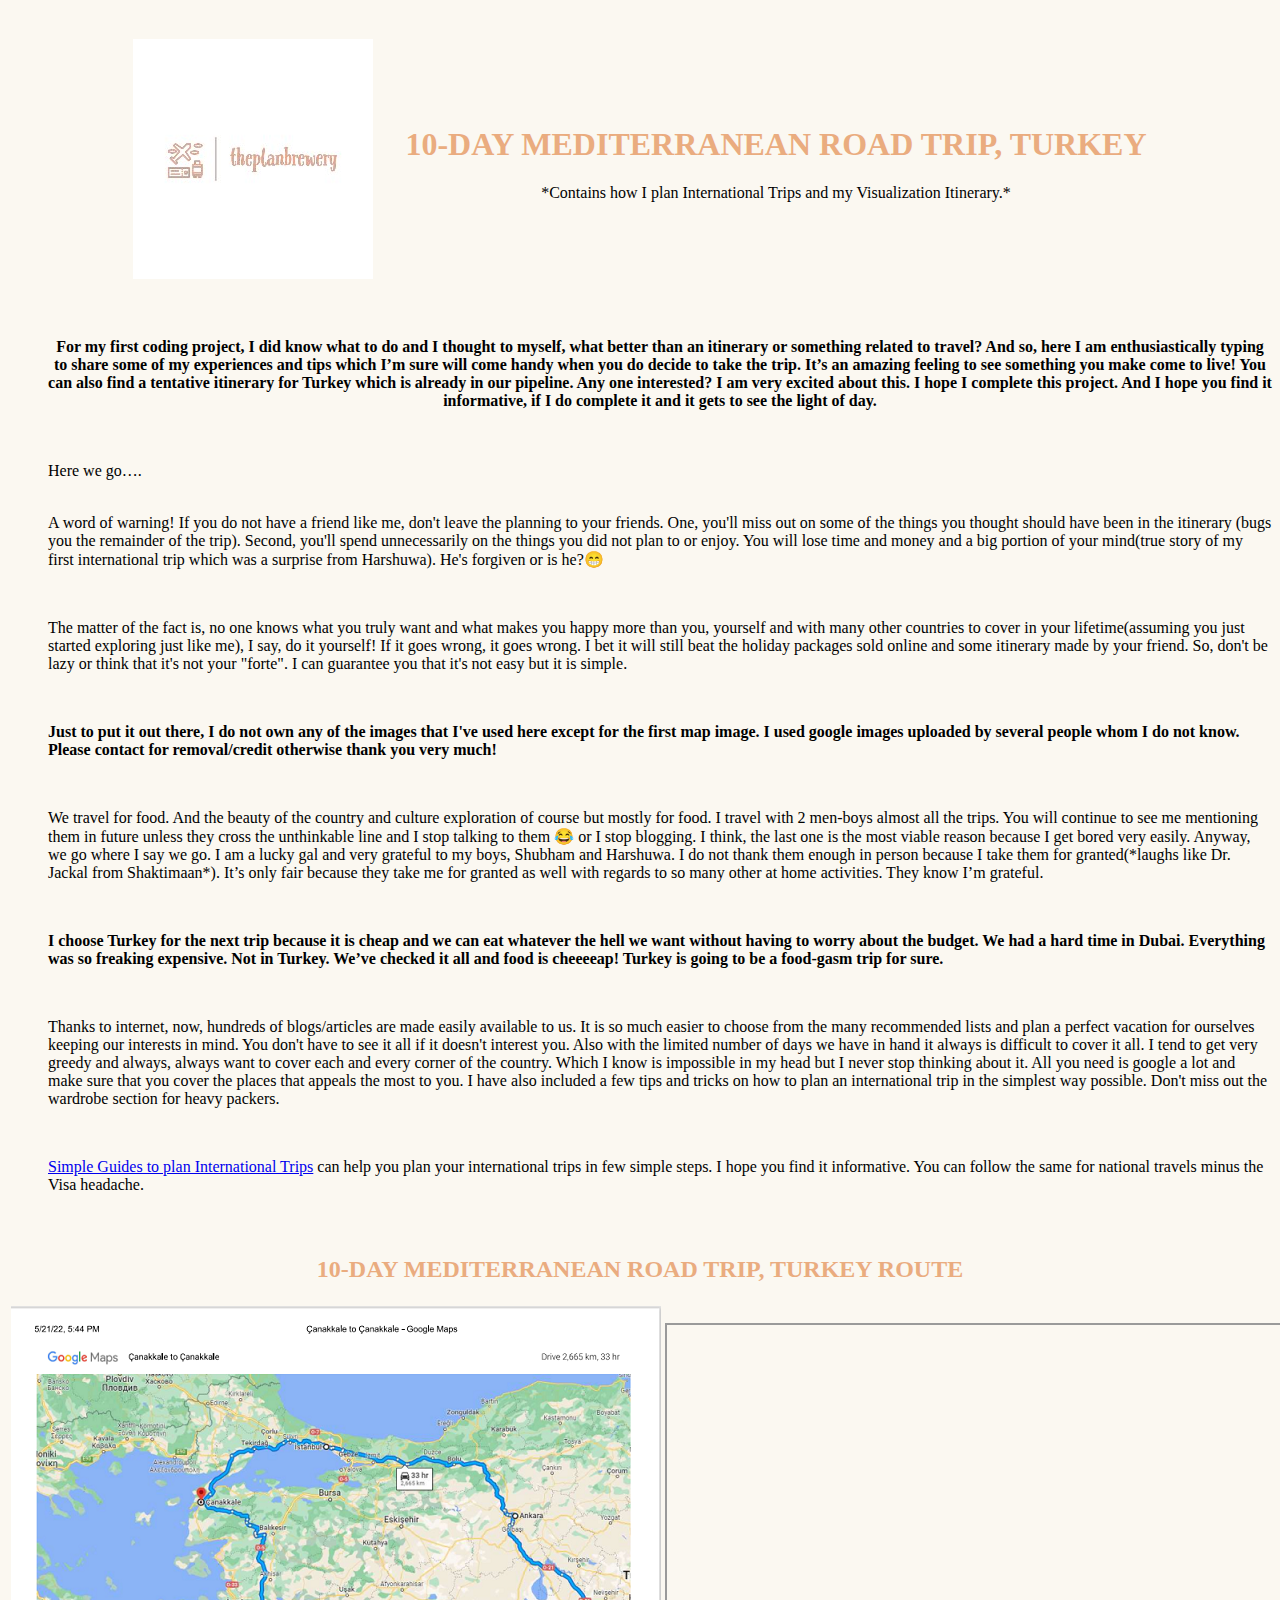
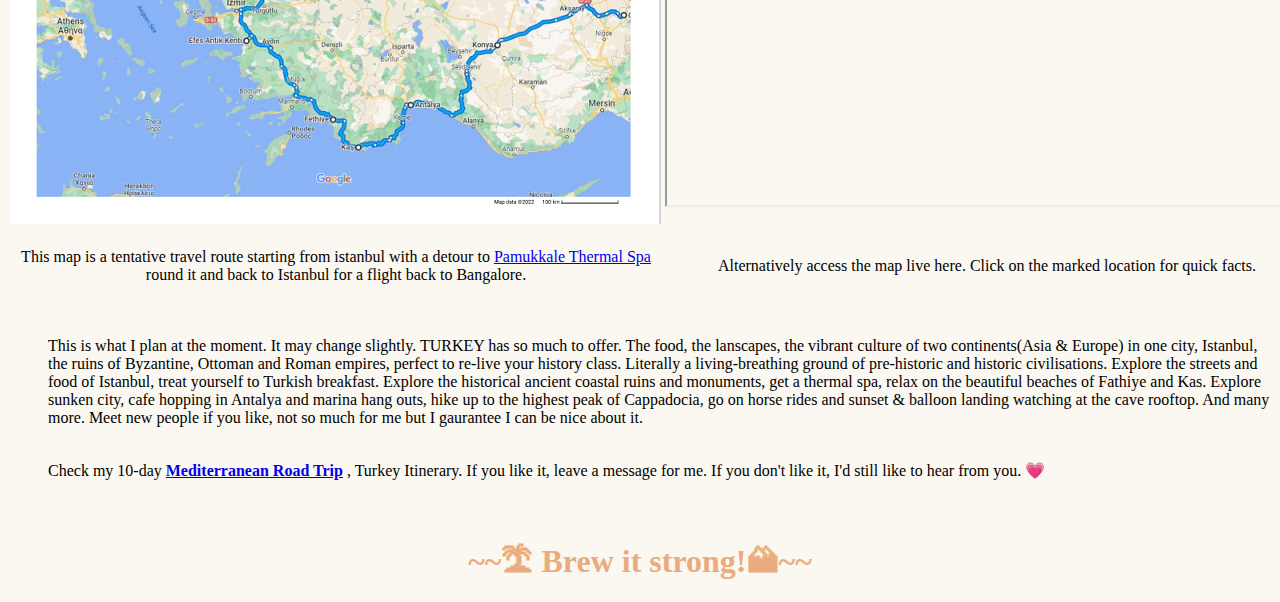
<file: index.html>
<!DOCTYPE html>
<html lang="en" dir="ltr">

<head>
  <meta charset="utf-8">
  <title>The Plan Brewery</title>
  <link rel="stylesheet" href="css/style.css">

</head>

<body>
  <table align="center" cellspacing="30">
    <tr>
      <td align="left"><img src="logo.jpg" alt=""></td>
      <td>
        <h1><strong>10-DAY MEDITERRANEAN ROAD TRIP, TURKEY</strong></h1>
        <p align="center">*Contains how I plan International Trips and my Visualization Itinerary.*</p>
      </td>
    </tr>
  </table>
  <hr>
  <ul>
    <p align="center">
      <strong>For my first coding project, I did know what to do and I thought to myself, what better than an itinerary or something related to travel? And so, here I am enthusiastically typing to share some of my experiences and tips which I’m sure
        will come
        handy when you do decide to take the trip. It’s an amazing feeling to see something you make come to live! You can also find a tentative itinerary for Turkey which is already in our pipeline. Any one interested? I am very excited about this.
        I
        hope I complete this project. And I hope you find it informative, if I do complete it and it gets to see the light of day. <p>
      </strong>
    </p><br>
    <br>
    Here we go….
    <br>
    <br>
    <p> A word of warning! If you do not have a friend like me, don't leave the planning to your friends. One, you'll miss out on some of the things you thought should have been in the itinerary (bugs you the remainder of the trip). Second,
      you'll spend unnecessarily on the things you did not plan to or enjoy. You will lose time and money and a big portion of your mind(true story of my first international trip which was a surprise from Harshuwa). He's forgiven or is he?😁
    </p>
    <br>
    <p> The matter of the fact is, no one knows what you truly want and what makes you happy more than you, yourself and with many other countries to cover in your lifetime(assuming you just started exploring
      just like me), I say, do it yourself! If it goes wrong, it goes wrong. I bet it will still beat the holiday packages sold online and some itinerary made by your friend. So, don't be lazy or think that it's not your "forte". I can guarantee you
      that
      it's not easy but it is simple.
    </p>
    <br>
    <p> <strong> Just to put it out there, I do not own any of the images that I've used here except for the first map image. I used google images uploaded by several people whom I do not know. Please contact for removal/credit otherwise thank you
        very much!
      </strong>
    </p>
    <br>
    <p> We travel for food. And the beauty of the country and culture exploration of course but mostly for food. I travel with 2 men-boys almost all the trips. You will continue to see me mentioning them in future unless they cross the unthinkable
      line and I stop talking to them 😂 or I stop blogging. I think, the last one is the most viable reason because I get bored very easily. Anyway, we go where I say we go. I am a lucky gal and very grateful to my boys, Shubham and Harshuwa. I do
      not
      thank them enough in person because I take them for granted(*laughs like Dr. Jackal from Shaktimaan*). It’s only fair because they take me for granted as well with
      regards to so many other at home activities. They know I’m grateful.
    </p>
    <br>
    <p> <strong>I choose Turkey for the next trip because it is cheap and we can eat whatever the hell we want without having to worry about the budget. We had a hard time in Dubai. Everything was so freaking expensive. Not in Turkey. We’ve checked
        it all and food is
        cheeeeap! Turkey is going to be a food-gasm trip for sure. </strong>
    </p>
    <br>

    </p>
    Thanks to internet, now, hundreds of blogs/articles are made easily available to us.
    It is so much easier to choose from the many recommended lists and plan a perfect vacation for ourselves keeping our interests in mind. You don't have to see it all if it doesn't interest you. Also with the limited number of days we have in hand
    it always is difficult to cover it all. I tend to get very greedy and always, always want to cover each and every corner of the country. Which I know is impossible in my head but I never stop thinking about it.
    All you need is google a lot and make sure that you cover the places that appeals the most to you. I have also included a few tips and tricks on how to plan an international trip in the simplest way possible. Don't miss out the wardrobe section
    for heavy packers.
    </p>
  </ul>

  <br>
  <ul>
    <p> <a href="guide.html">Simple Guides to plan International Trips</a> can help you plan your international trips in few simple steps. I hope you find
      it informative. You can follow the same for national travels minus the Visa headache.</p>

  </ul>
  <hr>
  <br>
  <h2 align="center">10-DAY MEDITERRANEAN ROAD TRIP, TURKEY ROUTE</h2>
  <table>
    <tr>
      <td> <img src="turkeymap.png" alt=""></td>
      <td>
        </p><iframe src="https://www.google.com/maps/d/embed?mid=1EKnJUUaHpJrd87SySIO_nhVzoOK818Sr&ehbc=2E312F" width="640" height="480"></iframe></p>
      </td>
    </tr>

    <tr>
      <td>
        <p align="center">This map is a tentative travel route starting from istanbul with a detour to <a href="https://www.google.com/maps/d/u/0/edit?mid=16Fi_LjUqOW6vdgie3k7AO9j50awQN2el&usp=sharing">Pamukkale Thermal Spa</a> round it and back to
          Istanbul for a
          flight back to Bangalore.</p>
      </td>
      <td>
        <p align="center">Alternatively access the map live here. Click on the marked location for quick facts.</p>
      </td>
    </tr>
  </table>

  <br>
  <ul>
    <p>This is what I plan at the moment. It may change slightly. TURKEY has so much to offer. The food, the lanscapes, the vibrant culture of two continents(Asia & Europe) in one city, Istanbul, the ruins of Byzantine, Ottoman and Roman empires,
      perfect to re-live your history class. Literally a living-breathing ground of pre-historic and historic civilisations. Explore the streets and food of Istanbul, treat yourself to Turkish breakfast. Explore the historical ancient coastal ruins
      and monuments, get a thermal spa, relax on the beautiful beaches of Fathiye and Kas. Explore sunken city, cafe hopping in Antalya and marina hang outs, hike up to the highest peak of Cappadocia, go on horse rides and sunset & balloon landing
      watching at the cave rooftop. And many more. Meet new people if you like, not so much for me but I gaurantee I can be nice about it.
    <p>
      <br>
      Check my 10-day <strong><a href="itinerary.html">Mediterranean Road Trip</a></strong>
      , Turkey Itinerary. If you like it, leave a message for me. If you don't like it, I'd still like to hear from you. 💗

  </ul>
  <br>
  <hr>
  <h1 align="center">~~🏝 Brew it strong!🏔~~</h1>
</body>

</html>
</file>
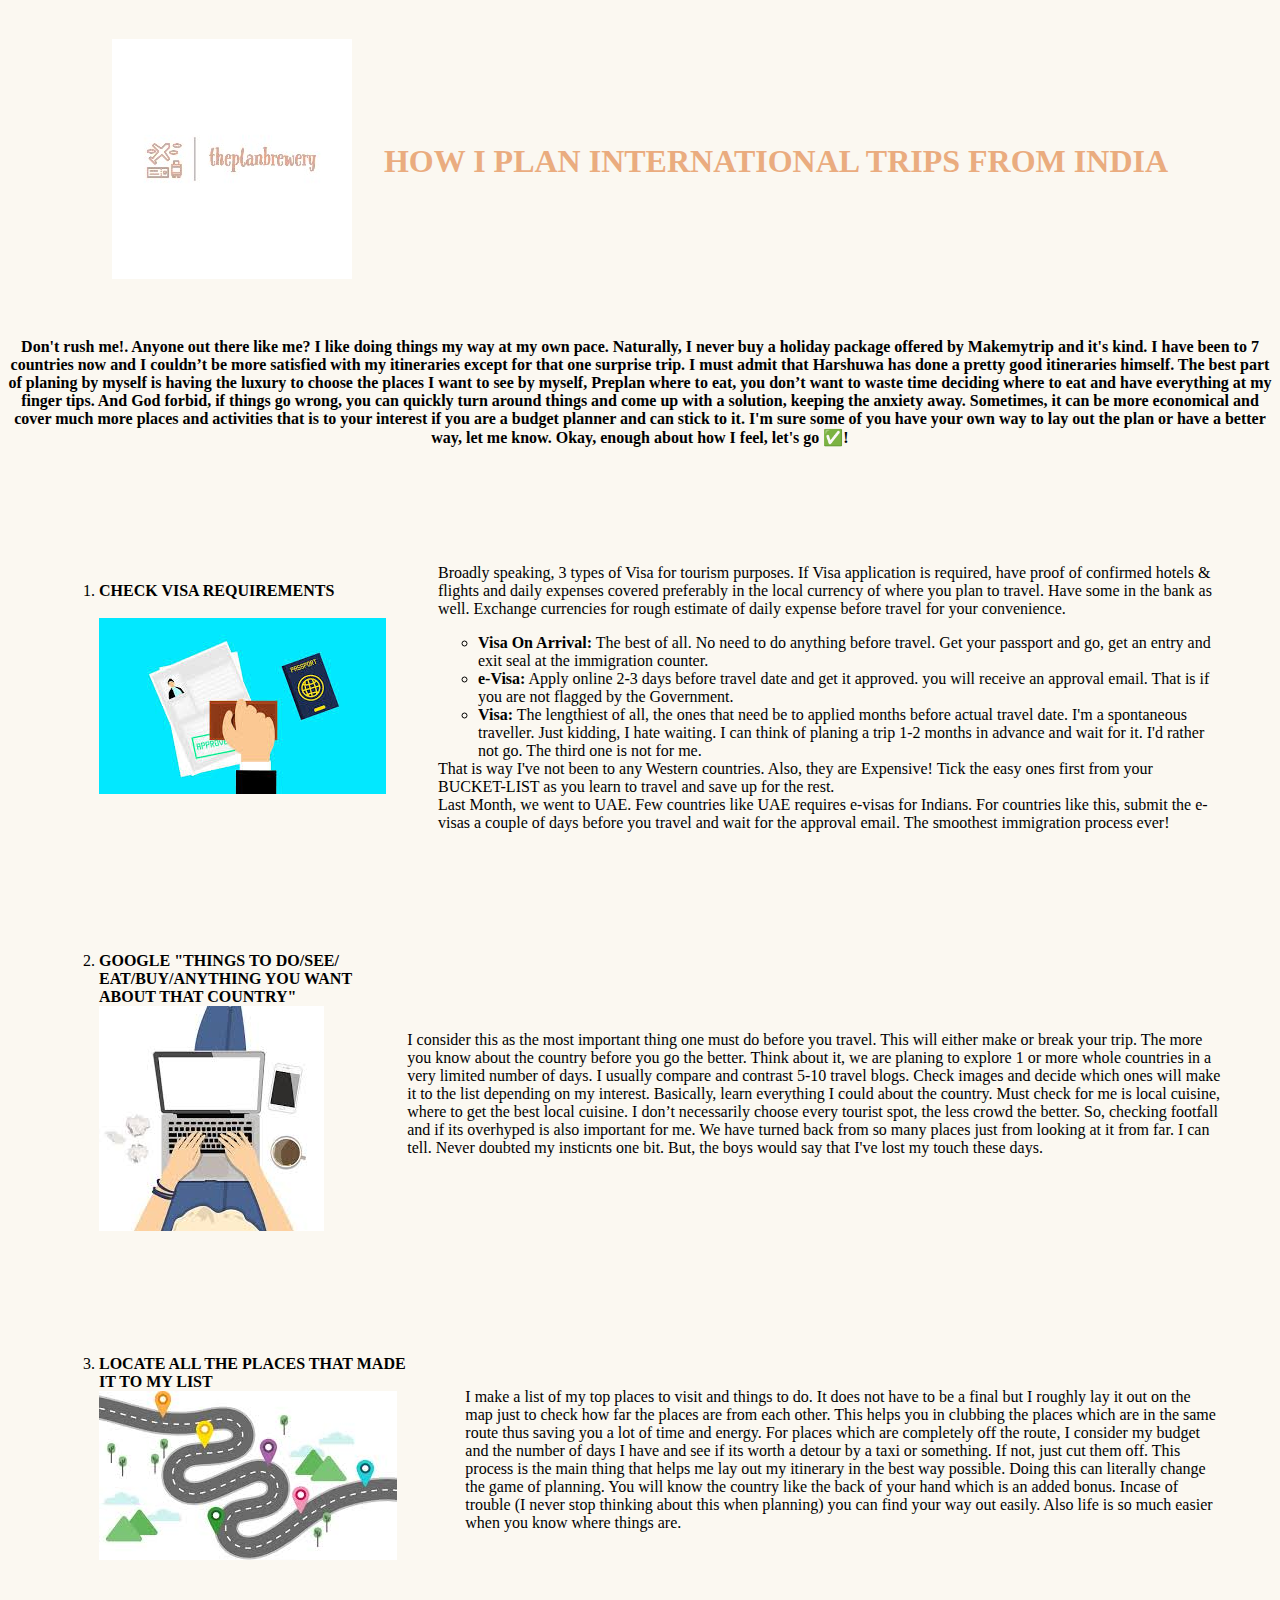
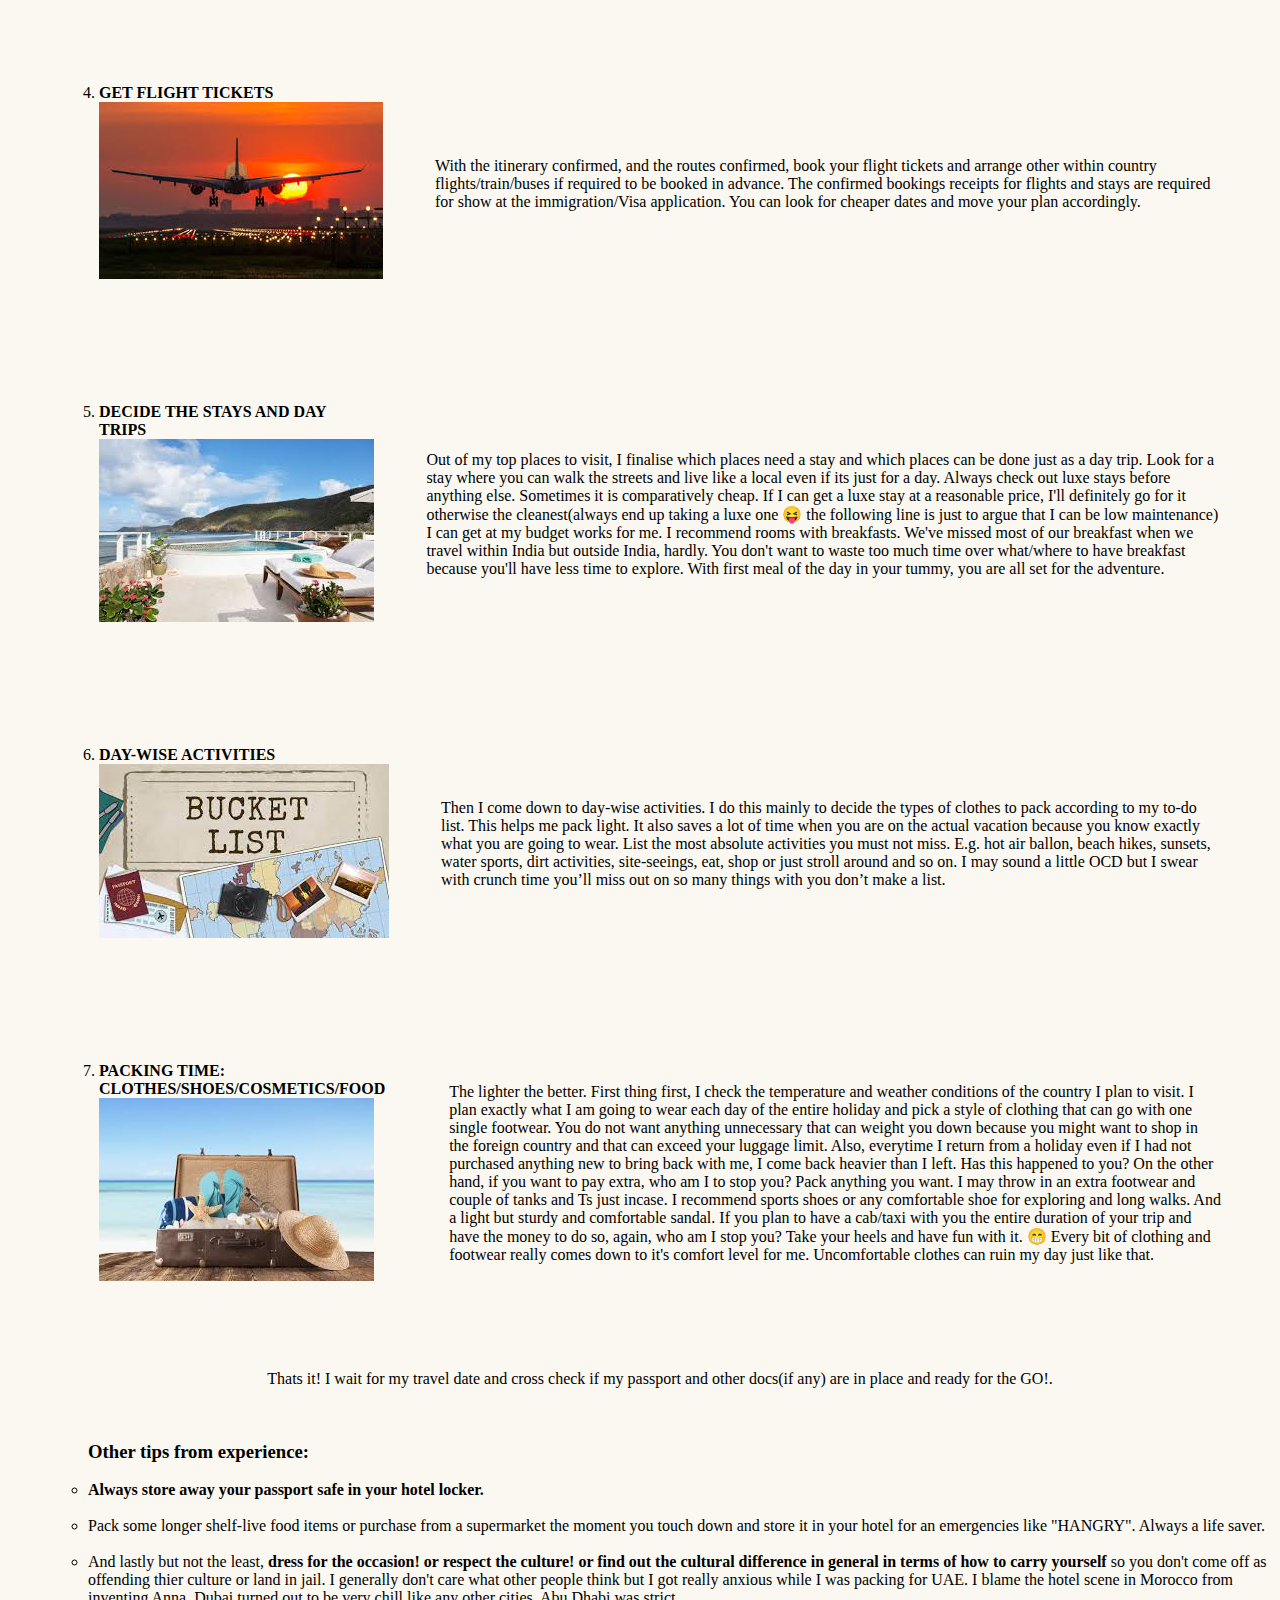
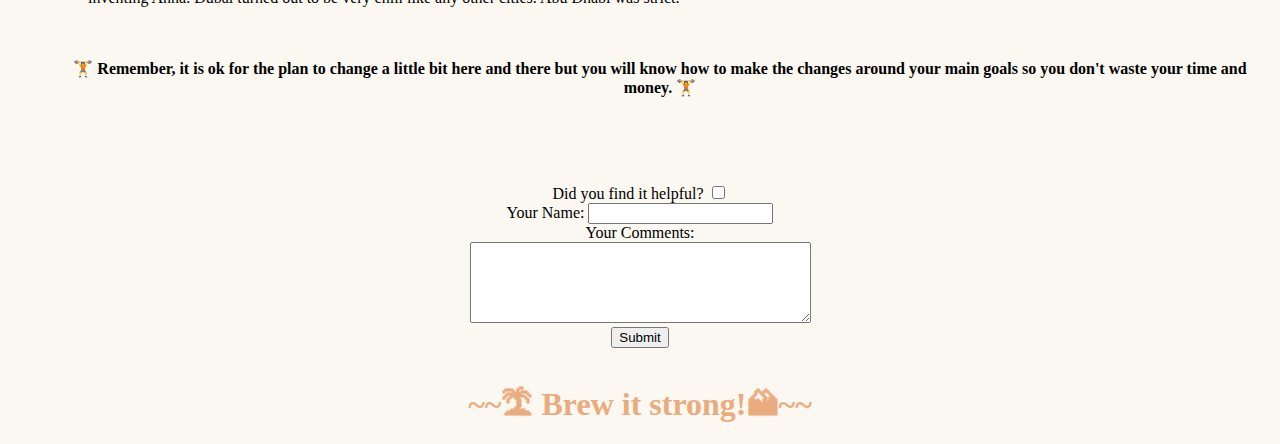
<file: guide.html>
<!DOCTYPE html>
<html lang="en" dir="ltr">

<head>
  <meta charset="utf-8">
  <title>HOW I PLAN INTERNATIONAL TRIPS</title>
  <link rel="stylesheet" href="css/style.css">

</head>

<body>
  <table align="center" cellspacing="30">
    <tr>
      <td align="left"><img src="logo.jpg" alt=""></td>
      <td>
        <h1><strong>HOW I PLAN INTERNATIONAL TRIPS FROM INDIA</strong></h1>
      </td>
    </tr>
  </table>
  <hr>
  <p align="center"> <strong>Don't rush me!. Anyone out there like me? I like doing things my way at my own pace. Naturally, I never buy a holiday package offered by Makemytrip and it's kind. I have been to 7 countries now and I couldn’t be more
      satisfied with my
      itineraries except for that one surprise trip. I must admit that Harshuwa has done a pretty good itineraries himself. The best part of planing by myself is having the luxury to choose the places I want to see by myself, Preplan where to eat,
      you
      don’t want to waste time deciding where to eat and have everything at my finger tips. And God forbid, if things go wrong, you can quickly turn around things and come up with a solution, keeping the anxiety away. Sometimes, it can be more
      economical and cover much more places and activities that is
      to your interest if you are a budget planner and can stick to it. I'm sure some of you have your own way to lay out the plan or have a better way, let me know. Okay, enough about how I feel, let's go ✅!
    </strong> </p>
  <br>
  <ol>
    <table cellspacing="50">
      <tr>
        <td align="left">
          <li><strong>CHECK VISA REQUIREMENTS</strong> </li>
          <br><img src="visa.jpg" alt="Visa">
        </td>
        <td>
          <p> Broadly speaking, 3 types of Visa for tourism purposes. If Visa application is required, have proof of confirmed hotels & flights and daily expenses covered preferably in the local currency of where you plan to travel. Have some in the
            bank as well. Exchange
            currencies for rough estimate of daily expense before travel for your convenience.
          <ul>
            <li> <strong>Visa On Arrival:</strong> The best of all. No need to do anything before travel. Get your passport and go, get an entry and exit seal at the immigration counter.</li>
            <li> <strong>e-Visa:</strong> Apply online 2-3 days before travel date and get it approved. you will receive an approval email. That is if you are not flagged by the Government.</li>
            <li><strong>Visa:</strong> The lengthiest of all, the ones that need be to applied months before actual travel date. I'm a spontaneous traveller. Just kidding, I hate waiting. I can think of planing a trip 1-2 months in advance and wait
              for it. I'd rather not go. The third one is not for me. </li>
          </ul>
          That is way I've not been to any Western countries. Also, they are Expensive! Tick the easy ones first from your BUCKET-LIST as you learn to travel and save up for the rest.
          <br>
          Last Month, we went to UAE. Few countries like UAE requires e-visas for Indians. For countries like this, submit the e-visas a couple of days before you travel and wait for the approval email. The smoothest immigration process ever!
        </td>
      </tr>
    </table>
    <br>
    <table cellspacing="50">
      <tr>
        <td>
          <li><strong>GOOGLE "THINGS TO DO/SEE/<br>EAT/BUY/ANYTHING YOU WANT ABOUT THAT COUNTRY"</strong>
            <br>
            <img src="gsearch.jpg" alt="google search">
          </li>
        </td>
        <td>
          <p>I consider this as the most important thing one must do before you travel. This will either make or break your trip. The more you know about the country before you go the better. Think about it, we are planing to explore 1 or more whole
            countries in a very limited number of days. I usually compare and contrast 5-10 travel blogs. Check images and decide which ones will make it to the list depending on my interest. Basically, learn everything I could about the country.
            Must check for me is local cuisine, where to get the best local cuisine. I don’t necessarily choose every tourist spot, the less crowd the better. So, checking footfall and if its overhyped is also important for me. We have turned back
            from so many places just from looking at it from far. I can tell. Never doubted my insticnts one bit. But, the boys would say that I've lost my touch these days.</p>
        </td>
      </tr>
    </table>


    <br>
    <table cellspacing="50">
      <tr>
        <td>
          <li><strong>LOCATE ALL THE PLACES THAT MADE IT TO MY LIST</strong>
            <br> <img src="mappings.jpeg" alt="route">
          </li>
        </td>
        <td>
          <p>I make a list of my top places to visit and things to do. It does not have to be a final but I roughly lay it out on the map just to check how far the places are from each other. This helps you in clubbing the places which are in the
            same route thus saving you a lot of time and energy. For places which are completely off the route, I consider my budget and the number of days I have and see if its worth a detour by a taxi or something. If not, just cut them off. This
            process is the main thing that helps me lay out my itinerary in the best way possible. Doing this can literally change the game of planning. You will know the country like the back of your hand which is an added bonus. Incase of trouble
            (I never stop thinking about this when planning) you can find your way out easily. Also life is so much easier when you know where things are.</p>
        </td>
      </tr>
    </table>

    <br>

    <table cellspacing="50">
      <tr>
        <td>
          <li><strong>GET FLIGHT TICKETS</strong>
            <br> <img src="flights.jpeg" alt="">
          </li>
        </td>
        <td>
          <p>With the itinerary confirmed, and the routes confirmed, book your flight tickets and arrange other within country flights/train/buses if required to be booked in advance. The confirmed bookings receipts for flights and stays are required
            for show at the immigration/Visa application. You can look for cheaper dates and move your plan accordingly.</p>
        </td>
      </tr>
    </table>
    <br>
    <table cellspacing="50">
      <tr>
        <td>
          <li><strong>DECIDE THE STAYS AND DAY TRIPS</strong>
            <br> <img src="stays3.jpeg" alt="">
          </li>
        </td>
        <td>
          <p>Out of my top places to visit, I finalise which places need a stay and which places can be done just as a day trip. Look for a stay where you can walk the streets and live like a local even if its just for a day. Always check out luxe
            stays before anything else. Sometimes it is comparatively cheap. If I can get a luxe stay at a reasonable price, I'll definitely go for it otherwise the cleanest(always end up taking a luxe one 😝 the following line is just to argue that
            I
            can be low maintenance) I can get at my budget works for me. I recommend rooms with breakfasts. We've missed most of our breakfast when we travel within India but outside India, hardly. You don't want to waste too much time over
            what/where to have breakfast because you'll have less time to explore. With first meal of the day in your tummy, you are all set for the adventure.</p>
        </td>
      </tr>
    </table>
    <br>

    <table cellspacing="50">
      <tr>
        <td>
          <li><strong>DAY-WISE ACTIVITIES</strong>
            <br> <img src="bucketlist.jpeg" alt="">
          </li>
        </td>
        <td>
          <p> Then I come down to day-wise activities. I do this mainly to decide the types of clothes to pack according to my to-do list. This helps me pack light. It also saves a lot of time when you are on the actual vacation because you know
            exactly what you are going to
            wear. List the most absolute activities you must not miss. E.g. hot air ballon, beach hikes, sunsets, water sports, dirt activities, site-seeings, eat, shop or just stroll around and so on. I may sound a little OCD but I swear with crunch
            time you’ll miss out on so many things with you don’t make a list.</p>
        </td>
      </tr>
    </table>
    <br>
    <table cellspacing="50">
      <tr>
        <td>
          <li><strong>PACKING TIME: CLOTHES/SHOES/COSMETICS/FOOD</strong>
            <br> <img src="packing.jpeg" alt="">
          </li>
        </td>
        <td>
          <p> The lighter the better. First thing first, I check the temperature and weather conditions of the country I plan to visit. I plan exactly what I am going to wear each day of the entire holiday and pick a style of clothing that can go
            with one single footwear. You do not want anything unnecessary that can weight you down because you might want to shop in the foreign country and that can exceed your luggage limit. Also, everytime I return from a holiday even if I had
            not purchased anything new to bring back with me, I come back heavier than I left. Has this happened to you? On the other hand, if you want to pay extra, who am I to stop you? Pack anything you want. I may throw in an extra footwear and
            couple of tanks and Ts just incase. I recommend sports shoes or any comfortable shoe for exploring and long walks. And a light but sturdy and comfortable sandal. If you plan to have a cab/taxi with you the entire duration of your trip and
            have the money to do so, again, who am I stop you? Take your heels and have fun with it. 😁 Every bit of clothing and footwear really comes down to it's comfort level
            for me. Uncomfortable clothes can ruin my day just like that.
          </p>
        </td>
      </tr>
    </table>

    <br>
    <p align="center" >Thats it! I wait for my travel date and cross check if my passport and other docs(if any) are in place and ready for the GO!.</p>
    <br>
    <p>
    <ul>
      <h3>Other tips from experience:</h3>
      <li><strong>Always store away your passport safe in your hotel locker.</strong></li><br>
      <li>Pack some longer shelf-live food items or purchase from a supermarket the moment you touch down and store it in your hotel for an emergencies like "HANGRY". Always a life saver.</li>
      <br>
      <li> And lastly but not the least, <strong>dress for the occasion! or respect the culture! or find out the cultural difference in general in terms of how to carry yourself</strong> so you don't come off as offending thier culture or land in
        jail. I generally don't care what other people think but I got really anxious while I was packing for UAE. I blame the hotel scene in Morocco from inventing Anna. Dubai turned out to be very chill like any other cities. Abu Dhabi was strict.
      </li>
    </ul>
    <br>

    <br>
    <strong align="center">
      <p> 🏋 Remember, it is ok for the plan to change a little bit here and there but you will know how to make the changes around your main goals so you don't waste your time and money. 🏋</p>
    </strong>
  </ol>
  <br><br><br>

  <p>
  <form align="center" action="mailto:skipcodes.21@gmail.com" method="post" enctype="text/plain">

    <label align="left">Did you find it helpful?</label>
    <input type="checkbox" name="Yes" value="">
    <br>
    <label>Your Name:</label>
    <input type="name" name="Yourname" value="">
    <br>
    <label align="left">Your Comments:</label>
    <br>
    <textarea name="YourComments" rows="5" cols="40"></textarea>
    <br>
    <input type="submit" name="">

  </form>
  </p>
  <hr>
  <h1 align="center">~~🏝 Brew it strong!🏔~~</h1>
</body>

</html>
</file>
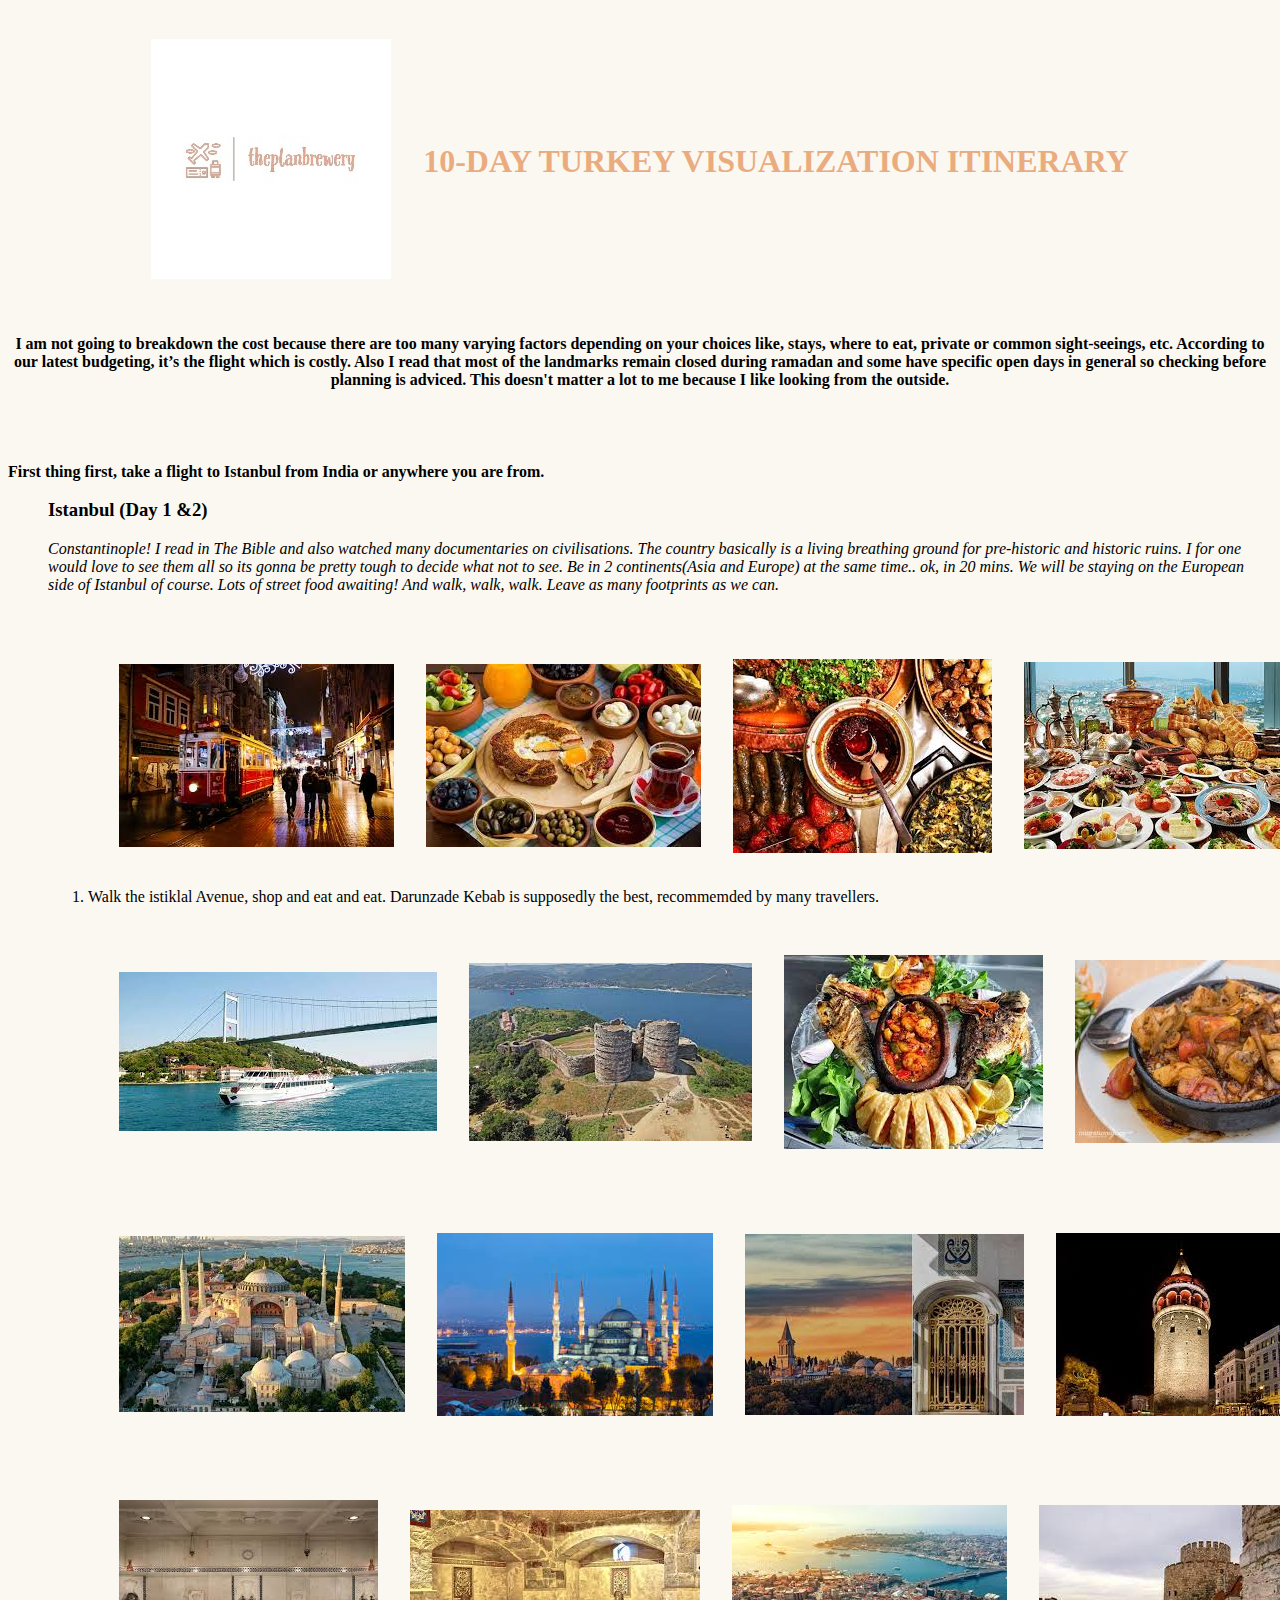
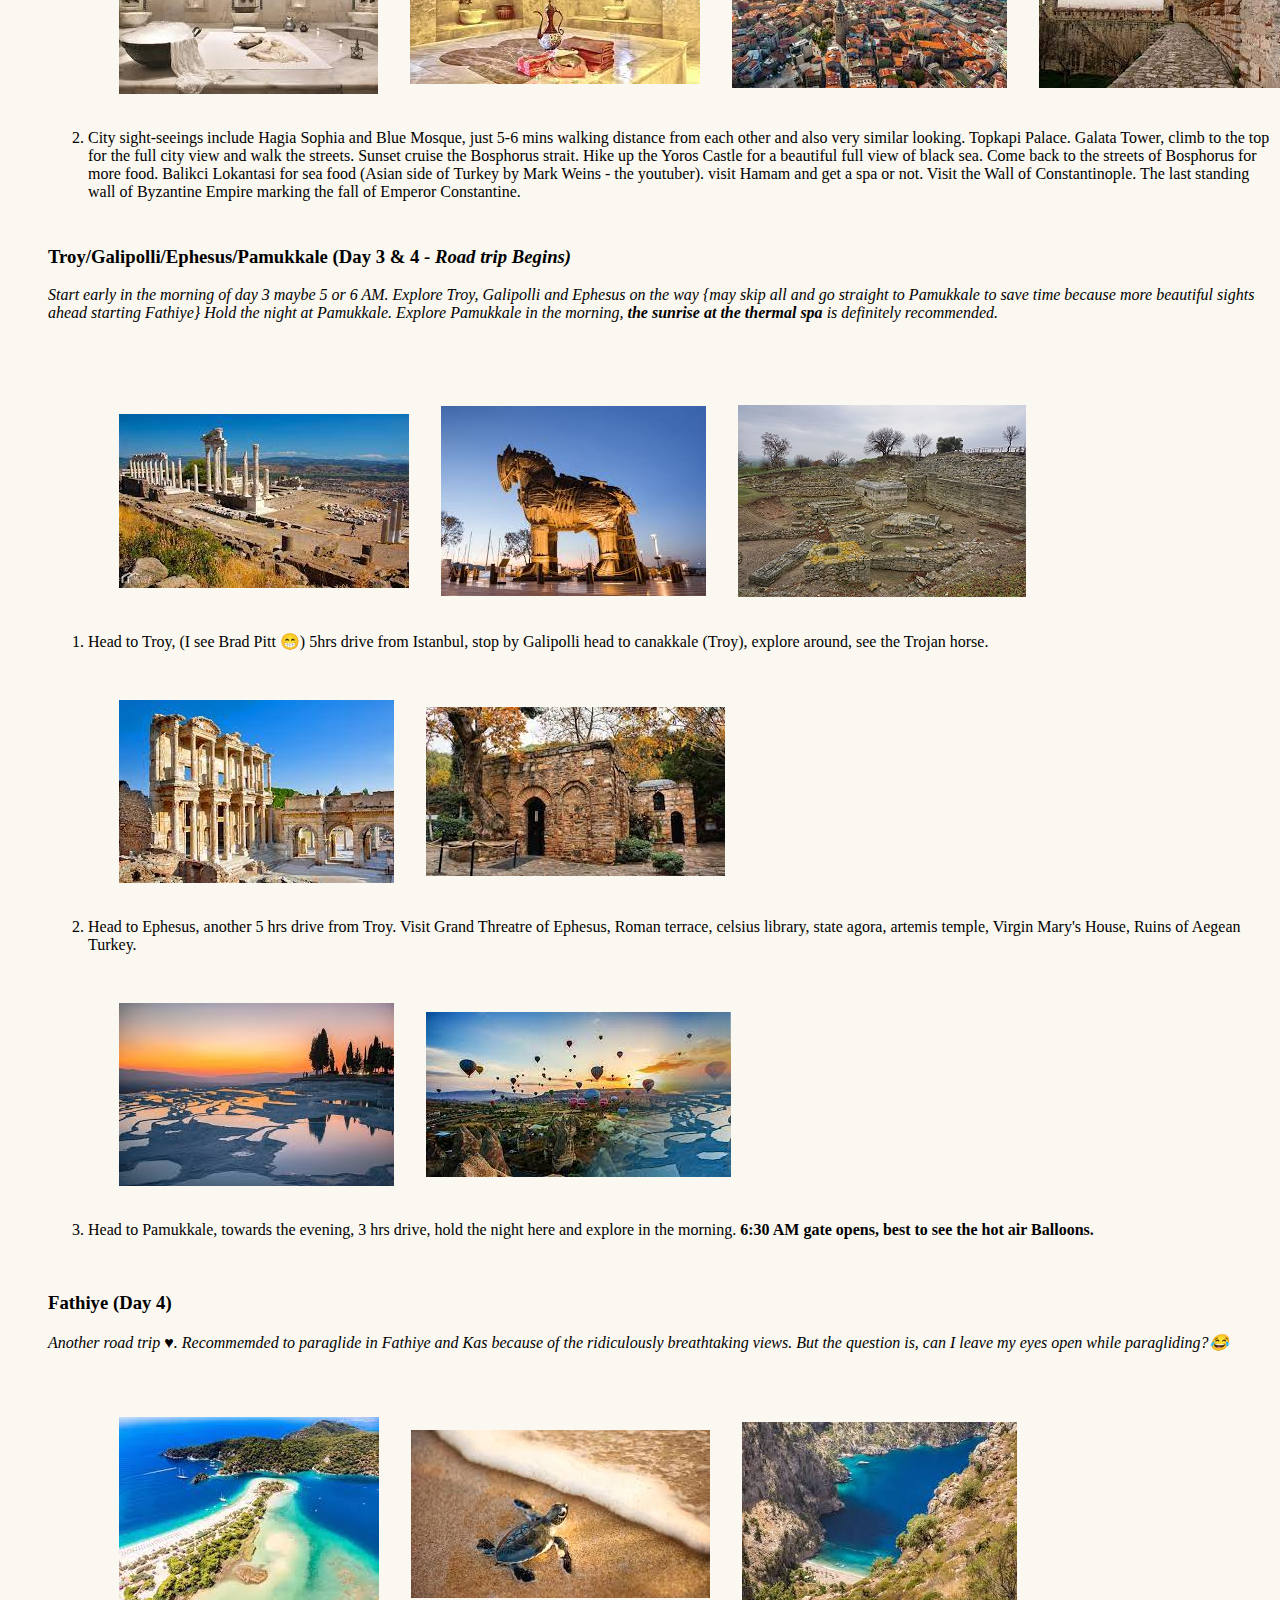
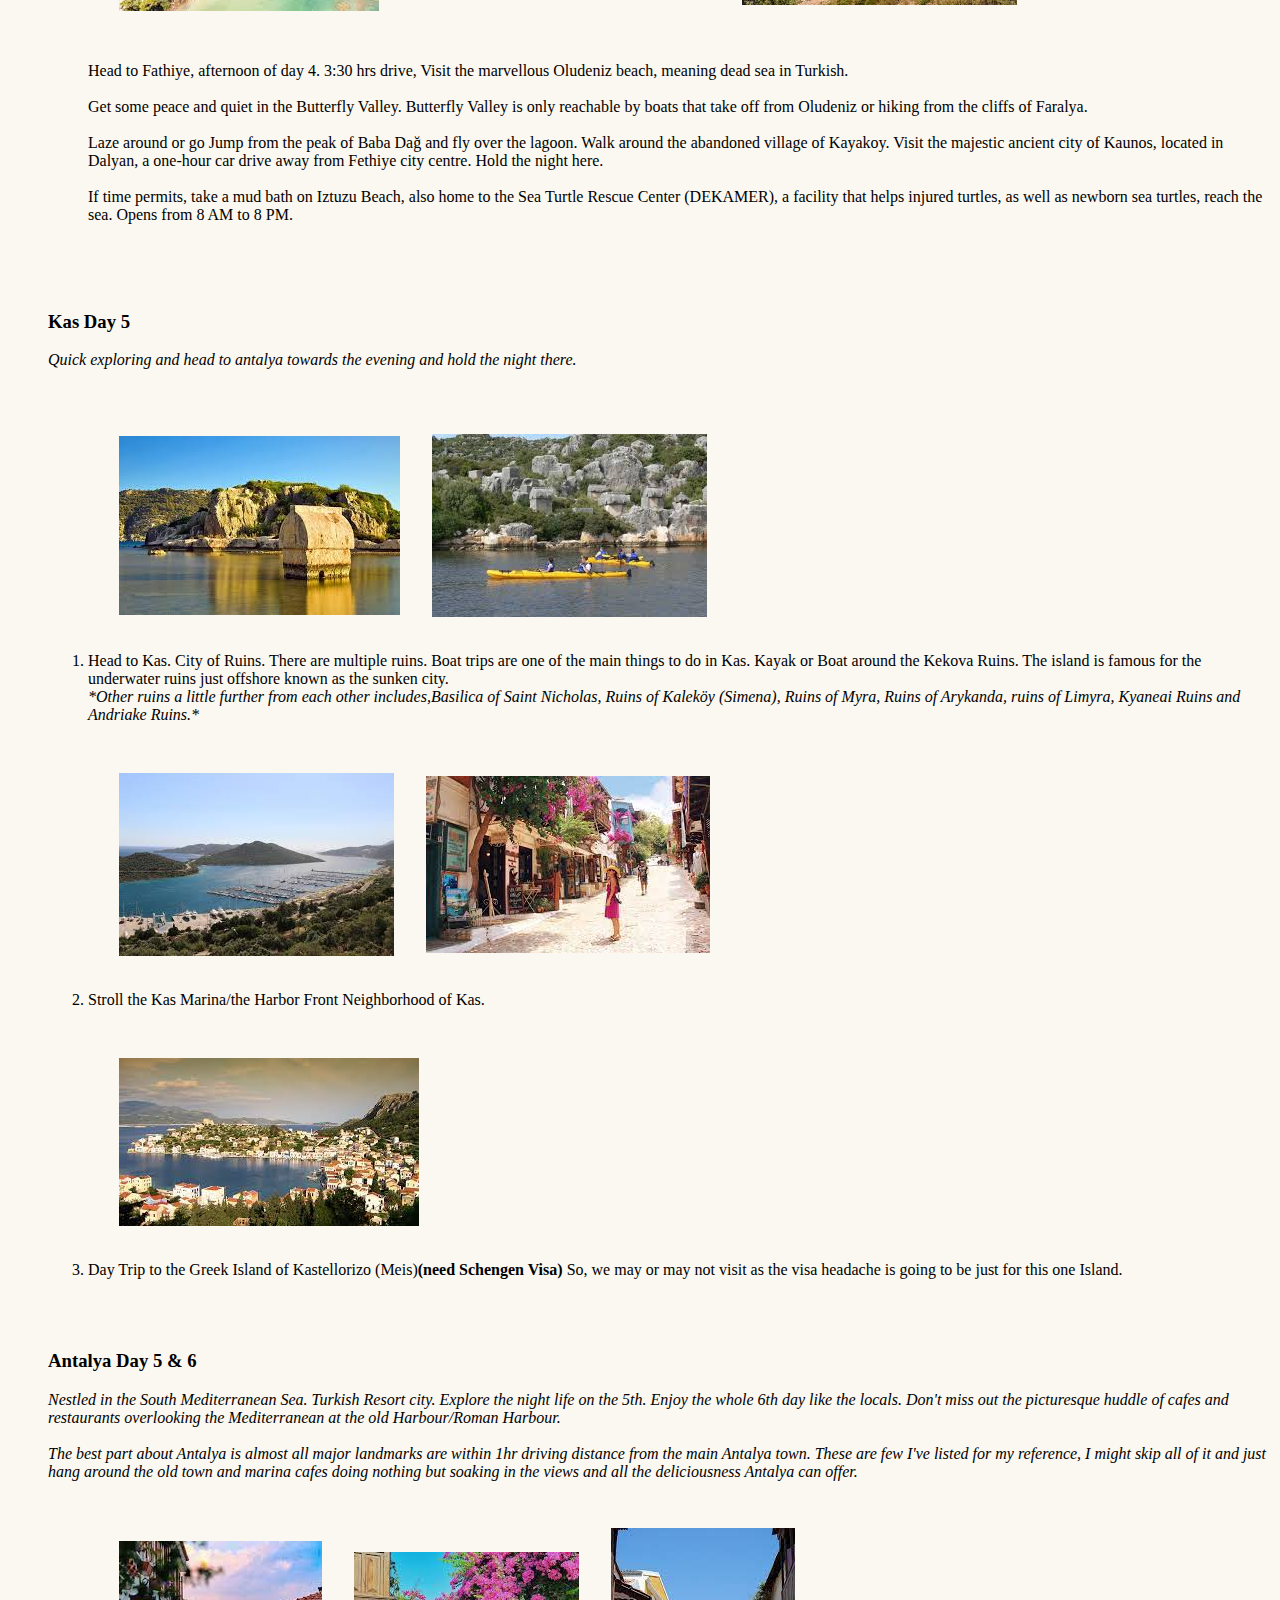
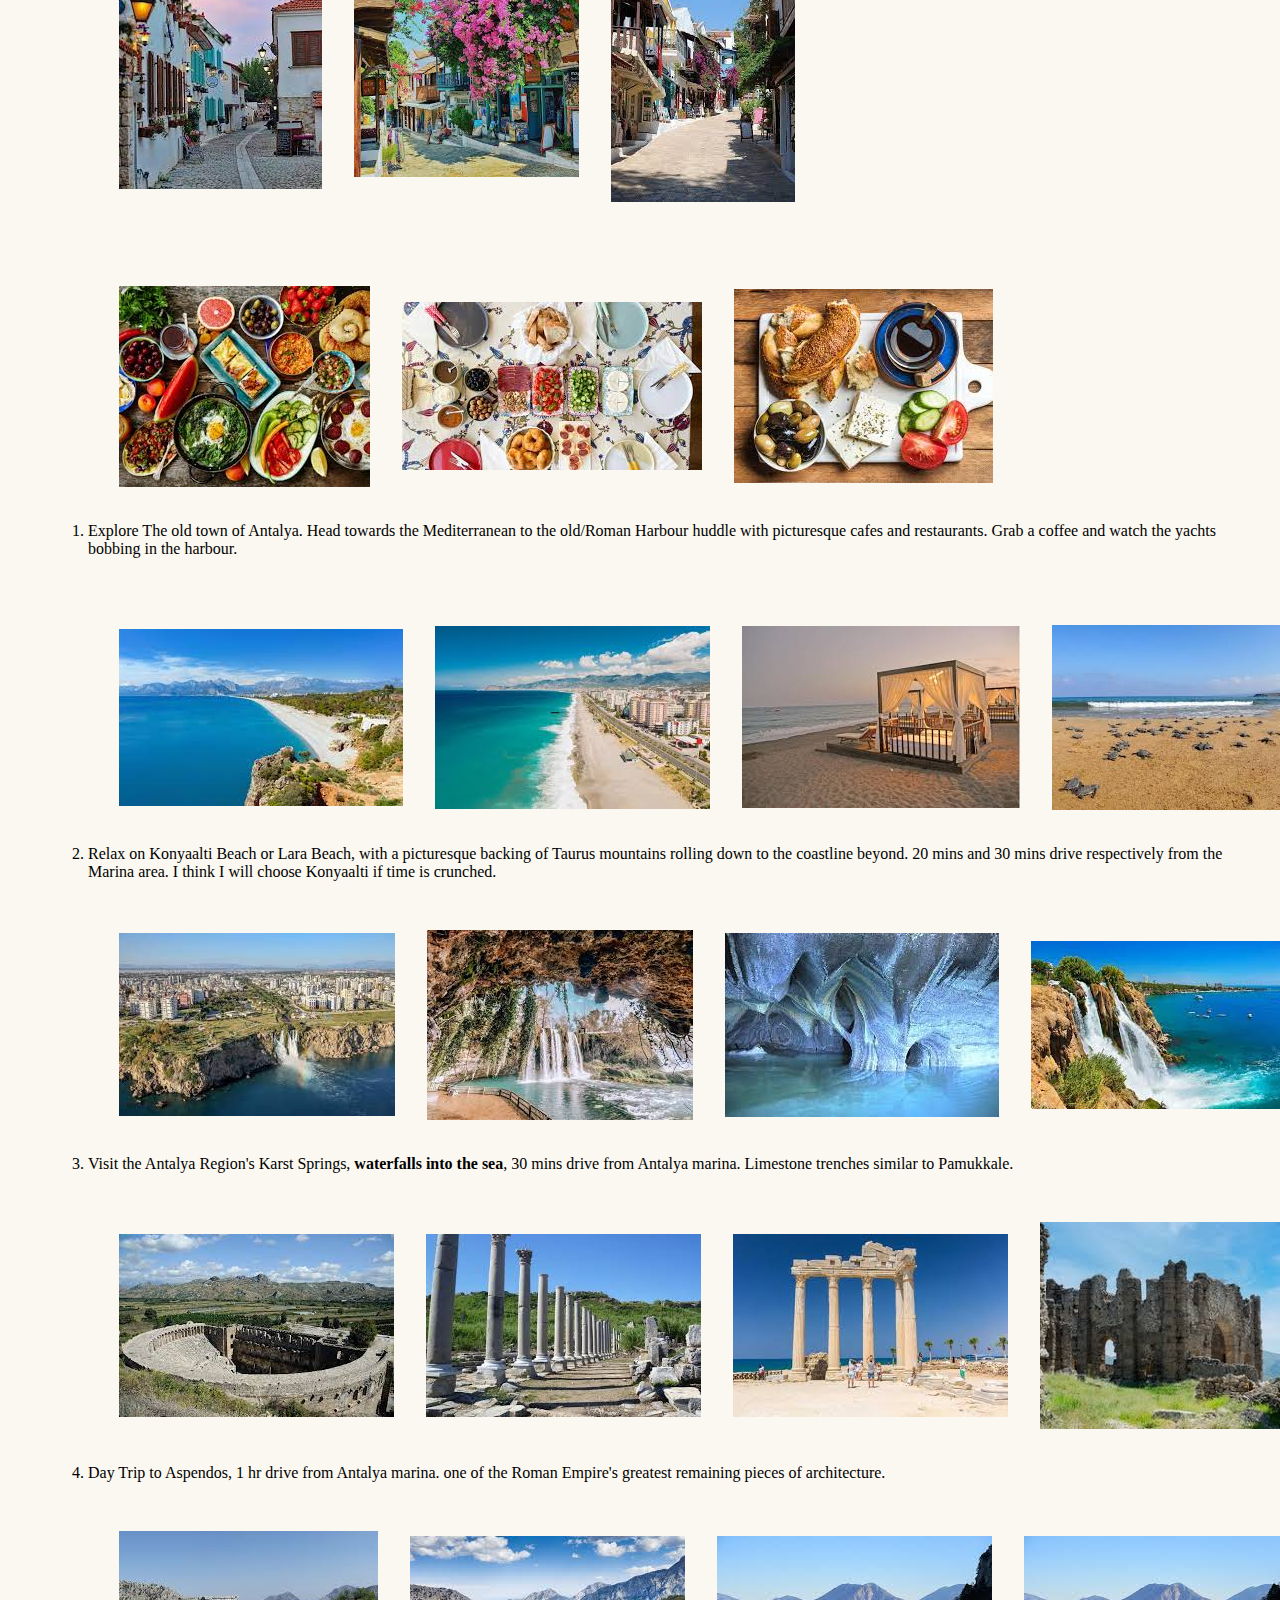
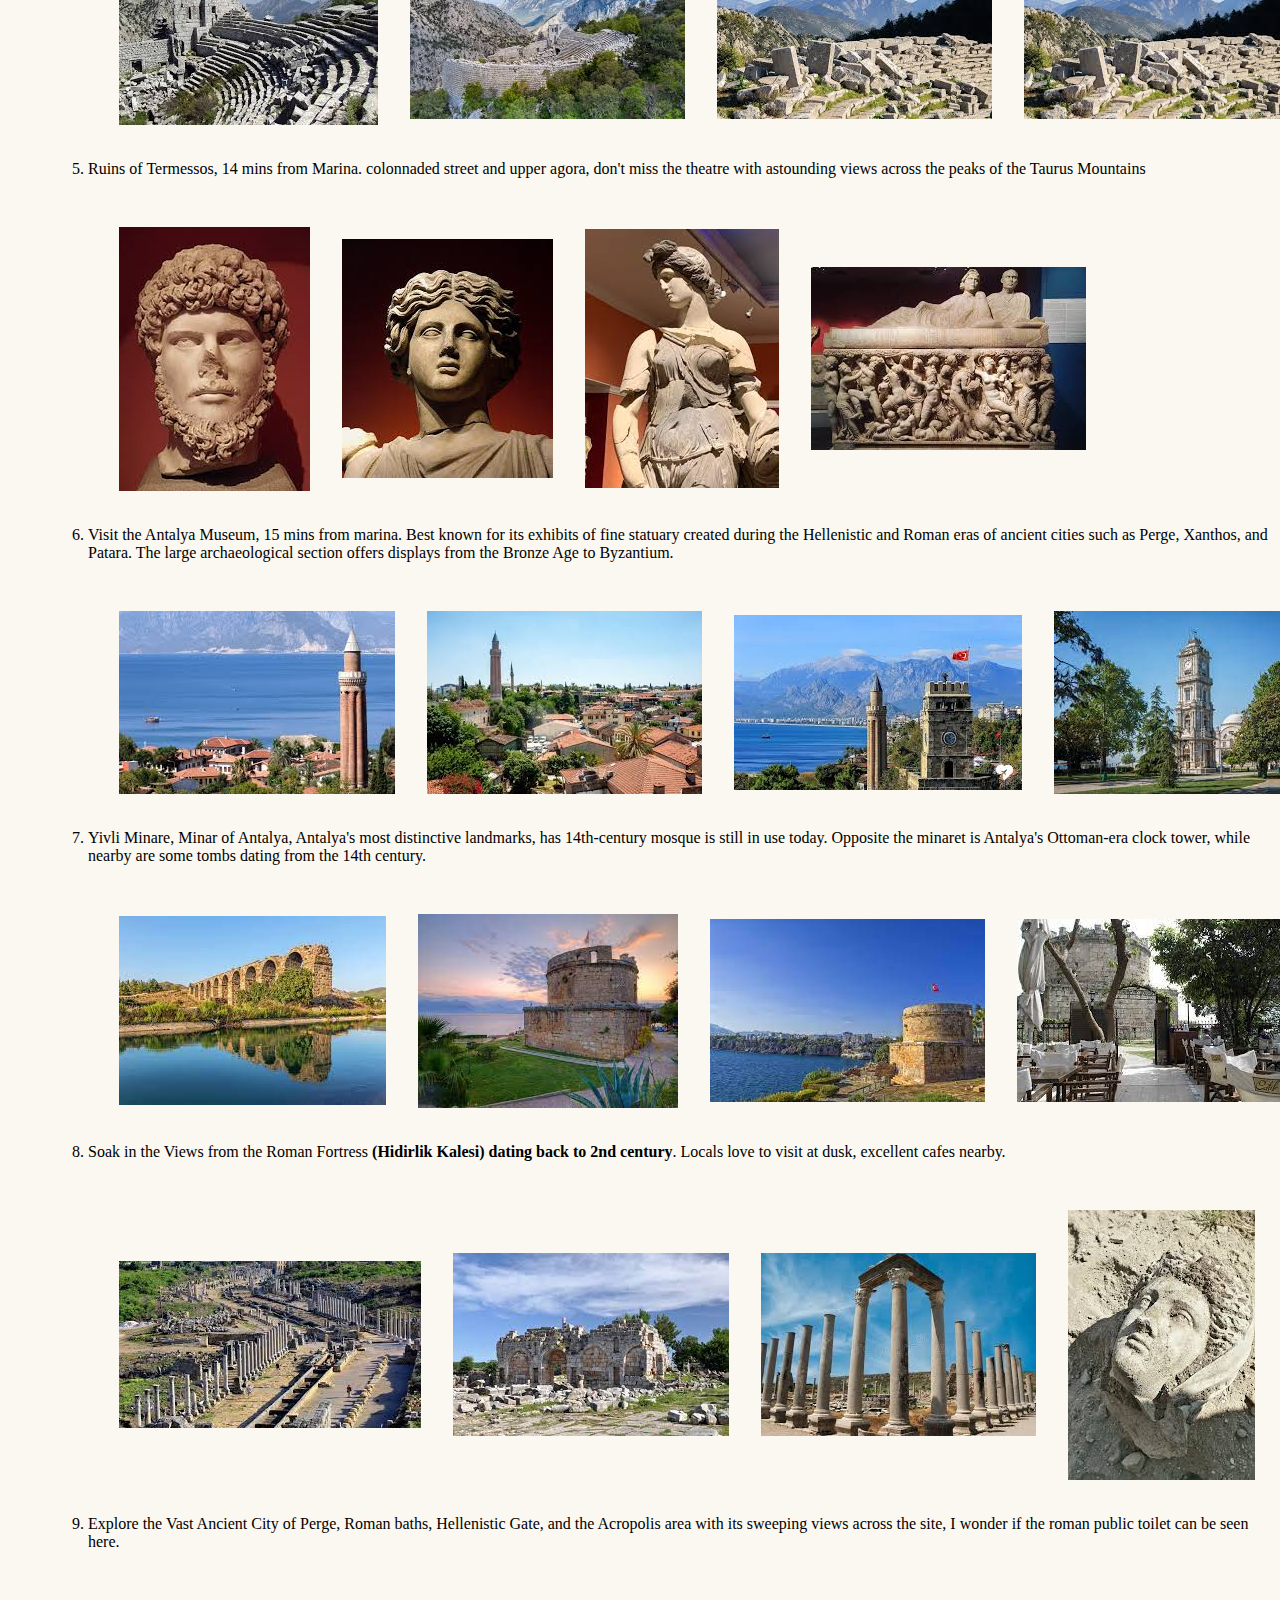
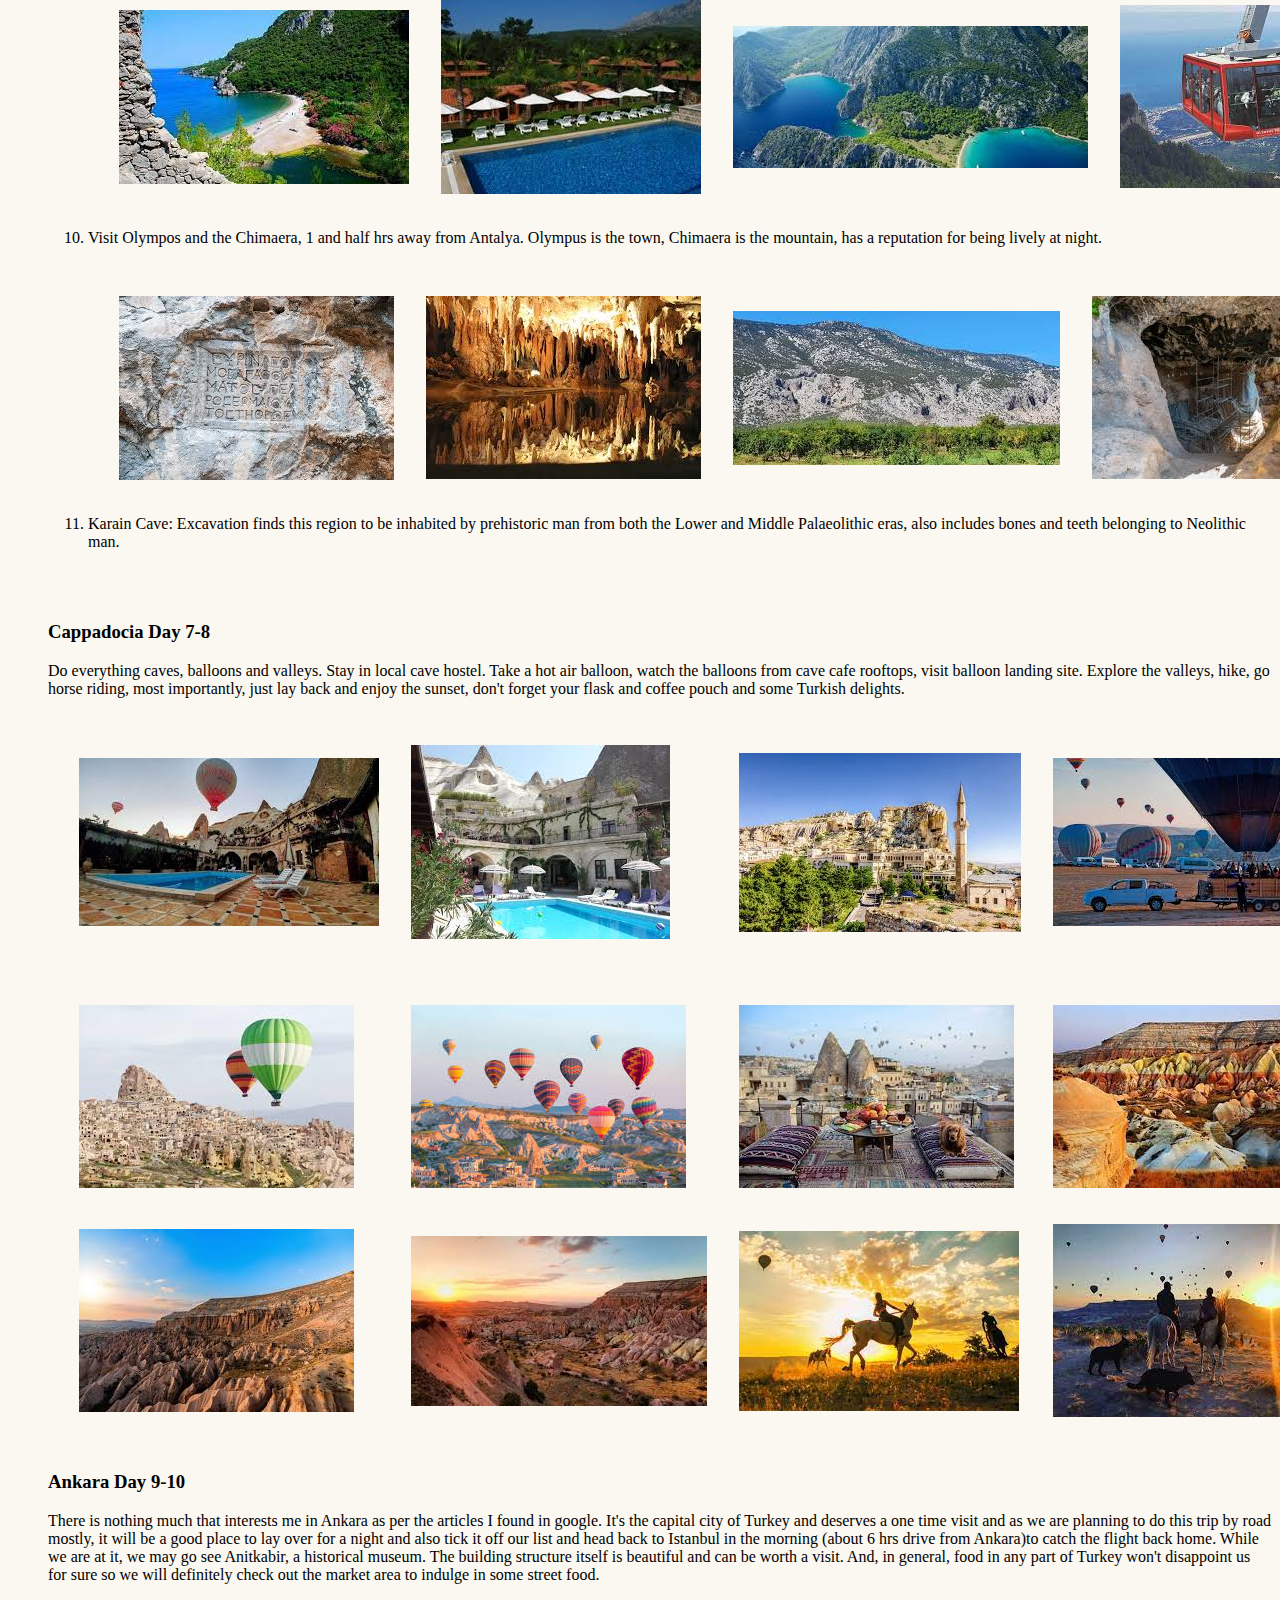
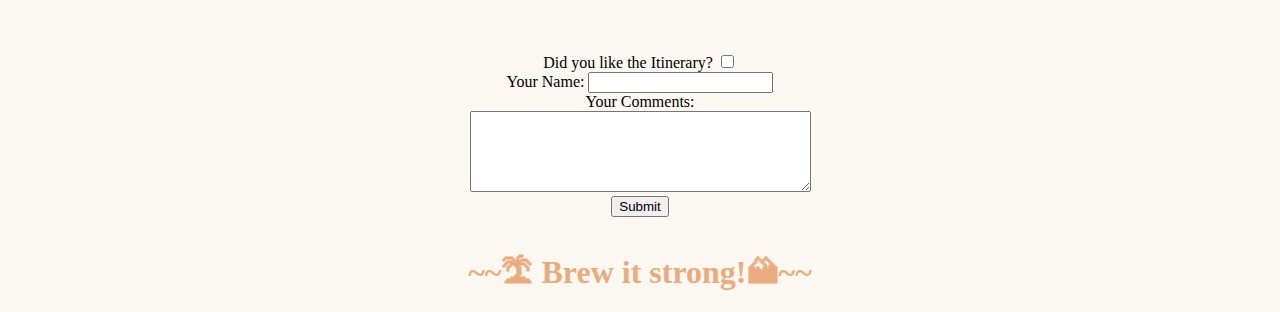
<file: itinerary.html>
<!DOCTYPE html>
<html lang="en" dir="ltr">

<head>
  <meta charset="utf-8">
  <title>10-DAY TURKEY VISUALIZATION ITINERARY</title>
  <link rel="stylesheet" href="css/style.css">

</head>

<body>
  <table align="center" cellspacing="30">
    <tr>
      <td align="left"><img src="logo.jpg" alt=""></td>
      <td>
        <h1><strong>10-DAY TURKEY VISUALIZATION ITINERARY</strong></h1>
      </td>
    </tr>
  </table>
  <h4 align="center"> I am not going to breakdown the cost because there are too many varying factors depending on your choices like, stays, where to eat, private or common sight-seeings, etc. According to our latest budgeting, it’s the flight which
    is costly. Also
    I read that most of the landmarks remain closed during ramadan and some have specific open days in general so checking before planning is adviced. This doesn't matter a lot to me because I like looking from the outside.</h4>
<br>
<br>
<p> <strong>First thing first, take a flight to Istanbul from India or anywhere you are from.</strong> </p>

  <ul>
    <h3>Istanbul (Day 1 &2)</h3>
    <p><em>Constantinople! I read in The Bible and also watched many documentaries on civilisations. The country basically is a living breathing ground for pre-historic and historic ruins. I for one would love to see them all so its gonna be pretty
        tough to decide what not to see. Be in 2 continents(Asia and Europe) at the same time.. ok, in 20 mins. We will be staying on the European side of Istanbul of course. Lots of street food awaiting! And walk, walk, walk. Leave as many
        footprints
        as we can.</em></p>
    <br>
    <ol>
      <table cellspacing="30">
        <tr>
          <td>
            <img src="street.jpg" alt="">
          </td>
          <td><img src="istanbul1.jpg" alt=""> </td>
          <td><img src="istanbul2.jpg" alt=""> </td>
          <td><img src="istanbul3.jpg" alt=""> </td>

        </tr>
      </table>
      <li> Walk the istiklal Avenue, shop and eat and eat. Darunzade Kebab is supposedly the best, recommemded by many travellers.</li>

      <br>
      <table cellspacing="30">
        <tr>
          <td>
            <img src="cruise.jpg" alt="">
          </td>
          <td>
            <img src="yoros.jpg" alt="">
          </td>
          <td><img src="istanbul4.jpg" alt=""> </td>
          <td><img src="istanbul6.jpg" alt=""> </td>
        </tr>
      </table>
      <br>
      <table cellspacing="30">
        <tr>
          <td>
            <img src="hagiasophia.jpg" alt="Hagia Sophia">
          </td>
          <td>
            <img src="blue.jpg" alt="Blue Mousque">
          </td>
          <td> <img src="Tpalace.jpg" alt="">
          </td>
          <td> <img src="GalataT.jpg" alt="">
          </td>
        </tr>
      </table>
      <br>
      <table cellspacing="30">
        <tr>
          <td>
            <img src="hamam2.jpg" alt="">
          </td>
          <td><img src="Hamam1.jpg" alt=""> </td>
          <td>
            <img src="ctinople.jpg" alt="">
          </td>
          <td><img src="cwall.jpg" alt=""> </td>
        </tr>


      </table>
      <li> City sight-seeings include Hagia Sophia and Blue Mosque, just 5-6 mins walking distance from each other and also very similar looking. Topkapi Palace. Galata Tower, climb to the top for the full city view and walk the streets. Sunset
        cruise the Bosphorus strait. Hike up the Yoros Castle for a beautiful full view of black sea. Come back to the streets of Bosphorus for more food. Balikci Lokantasi for sea food (Asian side of Turkey by Mark Weins - the youtuber). visit Hamam
        and get a spa or not. Visit the Wall of Constantinople. The last standing wall of Byzantine Empire marking the fall of Emperor Constantine.</li>
      <br>

    </ol>
    <hr>

    <h3>Troy/Galipolli/Ephesus/Pamukkale (Day 3 & 4 - <em><strong>Road trip Begins)</strong></em></h3>
    <p><em>Start early in the morning of day 3 maybe 5 or 6 AM. Explore Troy, Galipolli and Ephesus on the way {may skip all and go straight to Pamukkale to save time because more beautiful sights ahead starting Fathiye} Hold the night at Pamukkale.
        Explore Pamukkale in the morning, <strong>the sunrise at the thermal spa</strong> is definitely recommended.</em></p>
    <br>
    <br>
    <ol>
      <table cellspacing="30">
        <tr>
          <td>
            <img src="Troy.jpg" alt="">
          </td>
          <td>
            <img src="thorse.jpg" alt="">
          </td>
          <td><img src="troy2.jpg" alt=""> </td>
        </tr>
      </table>
      <li>Head to Troy, (I see Brad Pitt 😁) 5hrs drive from Istanbul, stop by Galipolli head to canakkale (Troy), explore around, see the Trojan horse.</li>

      <br>
      <table cellspacing="30">
        <tr>
          <td>
            <img src="Ephesus.jpg" alt="">
          </td>
          <td>
            <img src="virginmary.jpg" alt="">
          </td>
        </tr>
      </table>
      <li> Head to Ephesus, another 5 hrs drive from Troy. Visit Grand Threatre of Ephesus, Roman terrace, celsius library, state agora, artemis temple, Virgin Mary's House, Ruins of Aegean Turkey.</li>

      <br>
      <table cellspacing="30">
        <tr>
          <td>
            <img src="poolsunset.jpg" alt="">
          </td>
          <td>
            <img src="poolballoon.jpg" alt="">
          </td>
        </tr>
      </table>

      <li> Head to Pamukkale, towards the evening, 3 hrs drive, hold the night here and explore in the morning. <strong>6:30 AM gate opens, best to see the hot air Balloons.</strong></li>

    </ol>
    <hr>

    <br>
    <h3>Fathiye (Day 4)</h3>
    <p><em>Another road trip ♥. Recommemded to paraglide in Fathiye and Kas because of the ridiculously breathtaking views. But the question is, can I leave my eyes open while paragliding?😂</em></p>
    <br>

    <ol>
      <table cellspacing="30">
        <tr>
          <td>
            <img src="oludenizbeach.jpg" alt="">
          </td>
          <td>
            <img src="iztuzueach.jpg" alt="">
          </td>
          <td>
            <img src="butterflyvalley.jpg" alt="">
          </td>
        </tr>
      </table>
      <p> Head to Fathiye, afternoon of day 4. 3:30 hrs drive, Visit the marvellous Oludeniz beach, meaning dead sea in Turkish.
        <br>
        <br>
        Get some peace and quiet in the Butterfly Valley. Butterfly Valley is only reachable by boats that take off from Oludeniz
        or hiking from the cliffs of Faralya.
        <br>
        <br>
        Laze around or go Jump from the peak of Baba Dağ and fly over the lagoon. Walk around the abandoned village of Kayakoy. Visit the majestic ancient city of Kaunos, located in Dalyan, a one-hour car drive
        away from Fethiye city centre. Hold the night here.
        <br>
        <br>
        If time permits, take a mud bath on Iztuzu Beach, also home to the Sea Turtle Rescue Center (DEKAMER), a facility that helps injured turtles, as well as newborn sea turtles, reach the sea. Opens from 8 AM to 8 PM.
      </p> <br>
    </ol>
    <hr>

    <br>
    <h3>Kas Day 5</h3>
    <p><em>Quick exploring and head to antalya towards the evening and hold the night there.</em></p>
    <br>

    <ol>
      <table cellspacing="30">
        <tr>
          <td>
            <img src="kekova.jpg" alt="">
          </td>
          <td>
            <img src="kayak.jpg" alt="">
          </td>
        </tr>
      </table>
      <li>Head to Kas. City of Ruins. There are multiple ruins. Boat trips are one of the main things to do in Kas. Kayak or Boat around the Kekova Ruins. The island is famous for the underwater ruins just offshore known as the sunken city.
        <br>
        <em>*Other ruins a little further from each other includes,Basilica of Saint Nicholas, Ruins of Kaleköy (Simena), Ruins of Myra, Ruins of Arykanda, ruins of Limyra, Kyaneai Ruins and Andriake Ruins.*</em>
      </li>
      <br>
      <table cellspacing="30">
        <tr>
          <td>
            <img src="kasmarina.jpg" alt="">
          </td>
          <td>
            <img src="walk.jpg" alt="">
          </td>
        </tr>
      </table>
      <li> Stroll the Kas Marina/the Harbor Front Neighborhood of Kas.</li>
      <br>
      <table cellspacing="30">
        <tr>
          <td>
            <img src="meis.jpg" alt="">
          </td>
        </tr>
      </table>

      <li> Day Trip to the Greek Island of Kastellorizo (Meis)<strong>(need Schengen Visa)</strong> So, we may or may not visit as the visa headache is going to be just for this one Island.</li>
    </ol>
    <hr>
    <br><br>
    <h3>Antalya Day 5 & 6</h3>
    <p><em>Nestled in the South Mediterranean Sea. Turkish Resort city. Explore the night life on the 5th. Enjoy the whole 6th day like the locals. Don't miss out the picturesque huddle of cafes and restaurants overlooking the Mediterranean at the
        old
        Harbour/Roman Harbour.
        <br>
        <br>
        The best part about Antalya is almost all major landmarks are within 1hr driving distance from the main Antalya town. These are few I've listed for my reference, I might skip all of it and just hang around the old town and marina cafes doing
        nothing but soaking in the views and all the deliciousness Antalya can offer.</em> </p>
    <ol>
      <table cellspacing="30">
        <tr>
          <td>
            <img src="astreet.jpg" alt="">
          </td>
          <td> <img src="astreet2.jpg" alt="">
          </td>
          <td> <img src="astreet1.jpg" alt="">
          </td>
        </tr>
      </table>
      <br>
      <table cellspacing="30">
        <tr>
          <td>
            <img src="cafe5.jpg" alt="">
          </td>
          <td> <img src="cafe3.jpg" alt="">
          </td>
          <td> <img src="cafe4.jpg" alt="">
          </td>
        </tr>
      </table>
      <li>Explore The old town of Antalya. Head towards the Mediterranean to the old/Roman Harbour huddle with picturesque cafes and restaurants. Grab a coffee and watch the yachts bobbing in the harbour. </li> <br>
</li>
      <br>
      <table cellspacing="30">
        <tr>
          <td>
            <img src="konyaalti.jpg" alt="">
          </td>
          <td> <img src="konyaalti2.jpg" alt="">
          </td>
          <td> <img src="lara1.jpg" alt="">
          </td>
          <td><img src="lara2.jpg" alt=""> </td>
        </tr>
      </table>
      <li>Relax on Konyaalti Beach or Lara Beach, with a picturesque backing of Taurus mountains rolling down to the coastline beyond. 20 mins and 30 mins drive respectively from the Marina area. I think I will choose Konyaalti if time is crunched.
      </li>
      <br>
      <table cellspacing="30">
        <tr>
          <td>
            <img src="karst1.jpg" alt="">
          </td>
          <td> <img src="karst2.jpg" alt="">
          </td>
          <td> <img src="karst3.jpg" alt="">
          </td>
          <td><img src="karst.jpg" alt=""> </td>
        </tr>
      </table>
      <li>Visit the Antalya Region's Karst Springs, <strong>waterfalls into the sea</strong>, 30 mins drive from Antalya marina. Limestone trenches similar to Pamukkale.</li> <br>
      <table cellspacing="30">
        <tr>
          <td><img src="aspendos.jpg" alt=""> </td>
          <td><img src="aspendos1.jpg" alt=""> </td>
          <td><img src="aspendos3.jpg" alt=""> </td>
          <td><img src="aspendos4.jpg" alt=""> </td>
        </tr>
      </table>

      <li>Day Trip to Aspendos, 1 hr drive from Antalya marina. one of the Roman Empire's greatest remaining pieces of architecture.</li>
      <br>
      <table cellspacing="30">
        <tr>
          <td><img src="termossos.jpg" alt=""> </td>
          <td><img src="termessos1.jpg" alt=""> </td>
          <td><img src="termessos2.jpg" alt=""> </td>
          <td><img src="termessos2.jpg" alt=""> </td>
        </tr>
      </table>
      <li>Ruins of Termessos, 14 mins from Marina. colonnaded street and upper agora, don't miss the theatre with astounding views across the peaks of the Taurus Mountains</li> <br>
      <table cellspacing="30">
        <tr>
          <td><img src="statue1.jpg" alt=""> </td>
          <td><img src="statue.jpg" alt=""> </td>
          <td><img src="statue3.jpg" alt=""> </td>
          <td><img src="statue4.jpg" alt=""> </td>

        </tr>
      </table>
      <li>Visit the Antalya Museum, 15 mins from marina. Best known for its exhibits of fine statuary created during the Hellenistic and Roman eras of ancient cities such as Perge, Xanthos, and Patara. The large archaeological section offers displays
        from the Bronze Age to Byzantium.</li>
      <br>
      <table cellspacing="30">
        <tr>
          <td><img src="Yivli.jpg" alt=""> </td>
          <td><img src="Yivli2.jpg" alt=""> </td>
          <td><img src="yivli4.jpg" alt=""> </td>
          <td><img src="Yivli3.jpg" alt=""> </td>

        </tr>
      </table>
      <li>Yivli Minare, Minar of Antalya, Antalya's most distinctive landmarks, has 14th-century mosque is still in use today. Opposite the minaret is Antalya's Ottoman-era clock tower, while nearby are some tombs dating from the 14th century.</li>
      <br>
      <table cellspacing="30">
        <tr>
          <td><img src="roman.jpg" alt=""> </td>
          <td><img src="roman1.jpg" alt=""> </td>
          <td><img src="roman2.jpg" alt=""> </td>
          <td><img src="roman3.jpg" alt=""> </td>

        </tr>
      </table>
      <li>Soak in the Views from the Roman Fortress <strong>(Hidirlik Kalesi) dating back to 2nd century</strong>. Locals love to visit at dusk, excellent cafes nearby. </li>
      <br>
      <table cellspacing="30">
        <tr>
          <td><img src="perge1.jpg" alt=""> </td>
          <td><img src="perge2.jpg" alt=""> </td>
          <td><img src="perge3.jpg" alt=""> </td>
          <td><img src="perge4.jpg" alt=""> </td>

        </tr>
      </table>
      <li>Explore the Vast Ancient City of Perge, Roman baths, Hellenistic Gate, and the Acropolis area with its sweeping views across the site, I wonder if the roman public toilet can be seen here.</li>
      <br>

      <table cellspacing="30">
        <tr>
          <td><img src="olympos.jpg" alt=""> </td>
          <td><img src="olympos1.jpg" alt=""> </td>
          <td><img src="olympos2.jpg" alt=""> </td>
          <td><img src="olympos3.jpg" alt=""> </td>
        </tr>
      </table>
      <li>Visit Olympos and the Chimaera, 1 and half hrs away from Antalya. Olympus is the town, Chimaera is the mountain, has a reputation for being lively at night.</li>
      <br>
      <table cellspacing="30">
        <tr>
          <td><img src="cave.jpg" alt=""> </td>
          <td><img src="cave1.jpg" alt=""> </td>
          <td><img src="cave2.jpg" alt=""> </td>
          <td><img src="cave3.jpg" alt=""> </td>
        </tr>
      </table>
      <li>Karain Cave: Excavation finds this region to be inhabited by prehistoric man from both the Lower and Middle Palaeolithic eras, also includes bones and teeth belonging to Neolithic man.</li>
    </ol>
    <hr>
    <br><br>
    <h3>Cappadocia Day 7-8</h3>
    <p>Do everything caves, balloons and valleys. Stay in local cave hostel. Take a hot air balloon, watch the balloons from cave cafe rooftops, visit balloon landing site. Explore the valleys, hike, go horse riding, most importantly, just lay back
      and enjoy the sunset, don't forget your flask and coffee pouch and some Turkish delights.</p>
    <table cellspacing="30">
      <tr>
        <td><img src="cavehostel.jpeg" alt=""> </td>
        <td><img src="localcave.jpeg" alt=""> </td>
        <td> <img src="caves.jpeg" alt=""> </td>
        <td><img src="balloonlanding.jpeg" alt=""> </td>
      <tr>
      <tr>
        <td> <img src="balloonlanding2.jpeg" alt=""> </td>
        <td> <img src="balloonlanding3.jpeg" alt=""> </td>
        <td> <img src="balloonlanding4.jpeg" alt=""> </td>
        <td> <img src="valleys.jpeg" alt=""> </td>
      </tr>
      </tr>
      <td> <img src="valleys1.jpeg" alt=""> </td>
      <td> <img src="valleys2.jpeg" alt=""> </td>
      <td> <img src="valleys3.jpeg" alt=""> </td>
      <td> <img src="valleys4.jpeg" alt=""> </td>
      </tr>
    </table>
    <h3>Ankara Day 9-10</h3>
    <p>There is nothing much that interests me in Ankara as per the articles I found in google. It's the capital city of Turkey and deserves a one time visit and as we are planning to do this trip by road mostly, it will be a good place to lay over
      for
      a night and also tick it off our list and head back to Istanbul in the morning (about 6 hrs drive from Ankara)to catch the flight back home. While we are at it, we may go see Anitkabir, a historical museum. The building structure itself is
      beautiful and can be worth a visit. And, in general, food in any part of Turkey won't disappoint us for sure so we will definitely check out the market area to indulge in some street food. </p>
  </ul>
  <br><br>

  <p>
  <form align="center" action="mailto:skipcodes.21@gmail.com" method="post" enctype="text/plain">

    <label align="left">Did you like the Itinerary?</label>
    <input type="checkbox" name="Yes" value="">
    <br>
    <label>Your Name:</label>
    <input type="name" name="Yourname" value="">
    <br>
    <label align="left">Your Comments:</label>
    <br>
    <textarea name="YourComments" rows="5" cols="40"></textarea>
    <br>
    <input type="submit" name="">

  </form>
  </p>
  <hr>
  <h1 align="center">~~🏝 Brew it strong!🏔~~</h1>
</body>

</html>
</file>
<file: css/style.css>
body{
  background-color: #FBF8F1;
}
hr{
  border-style: hidden;
}
h1{
  color: #EAAC7F;
}
h2{
  color: #EAAC7F;
}
</file>
